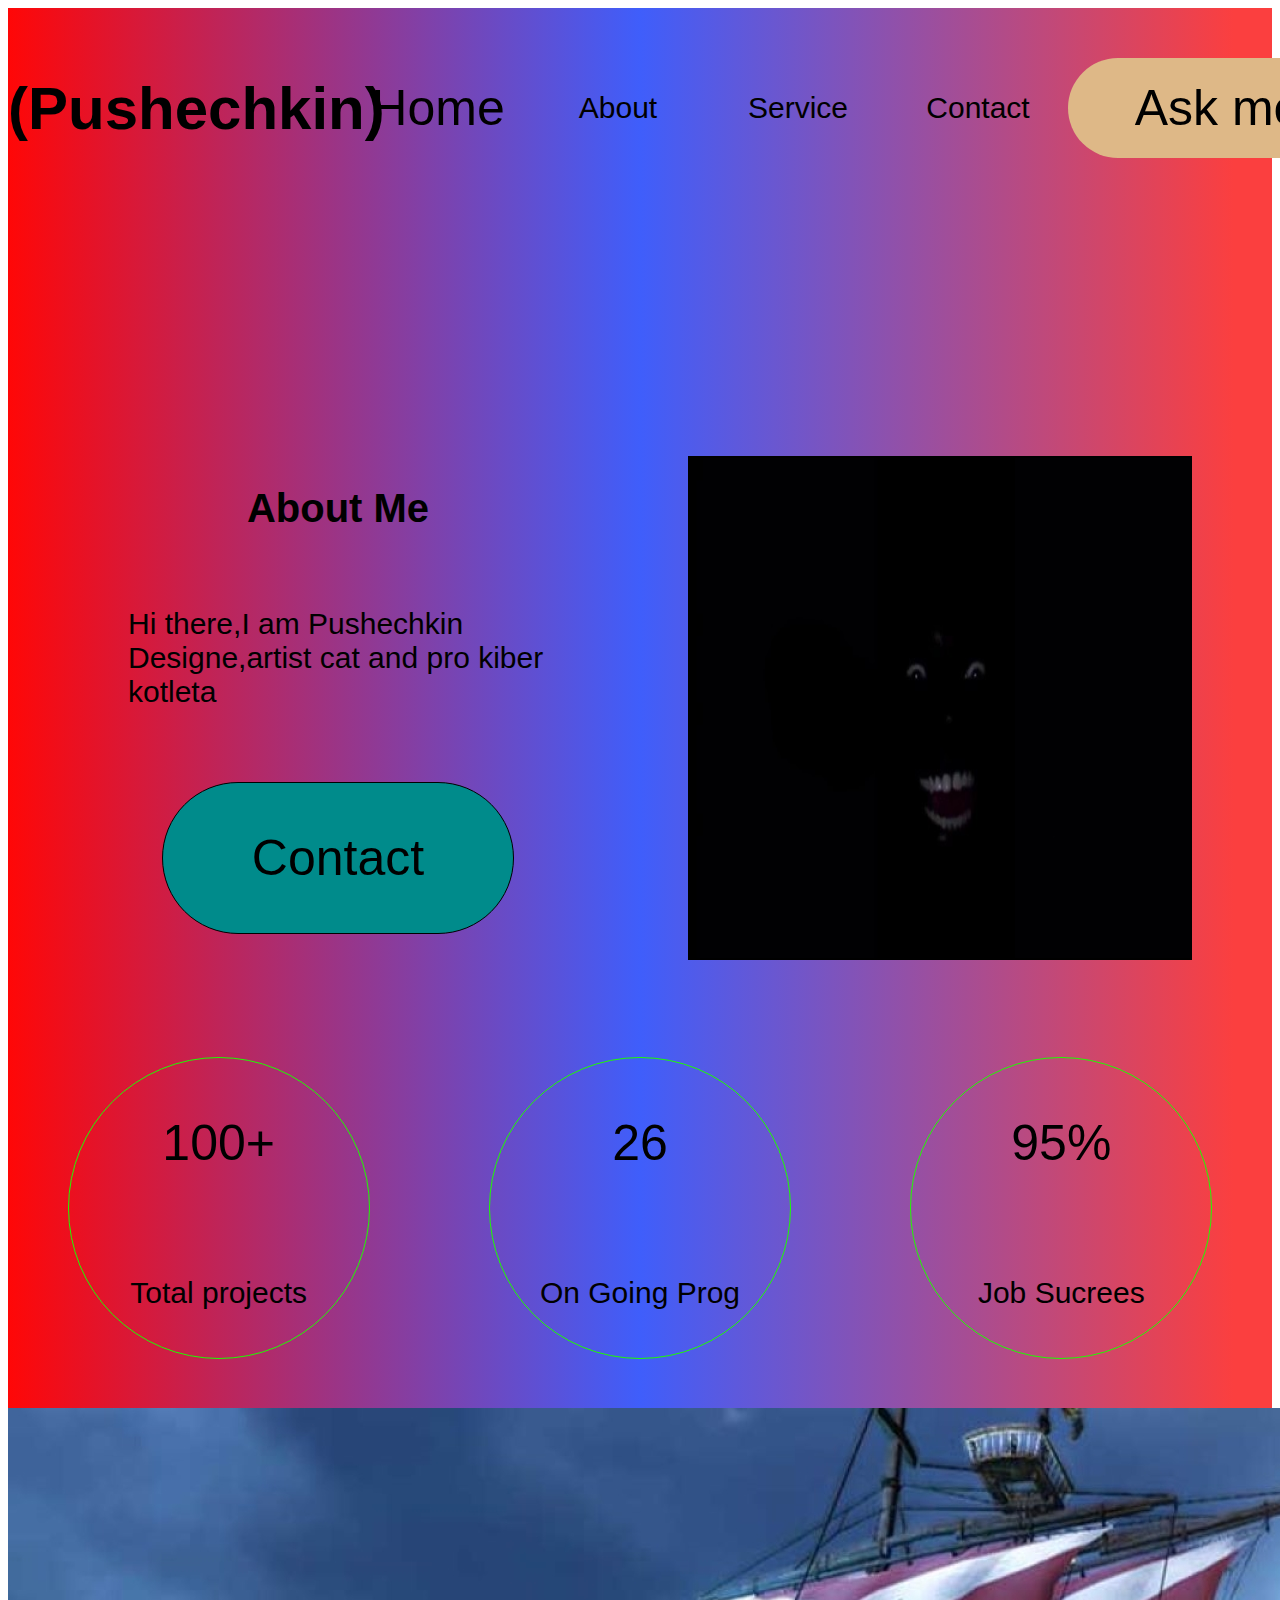
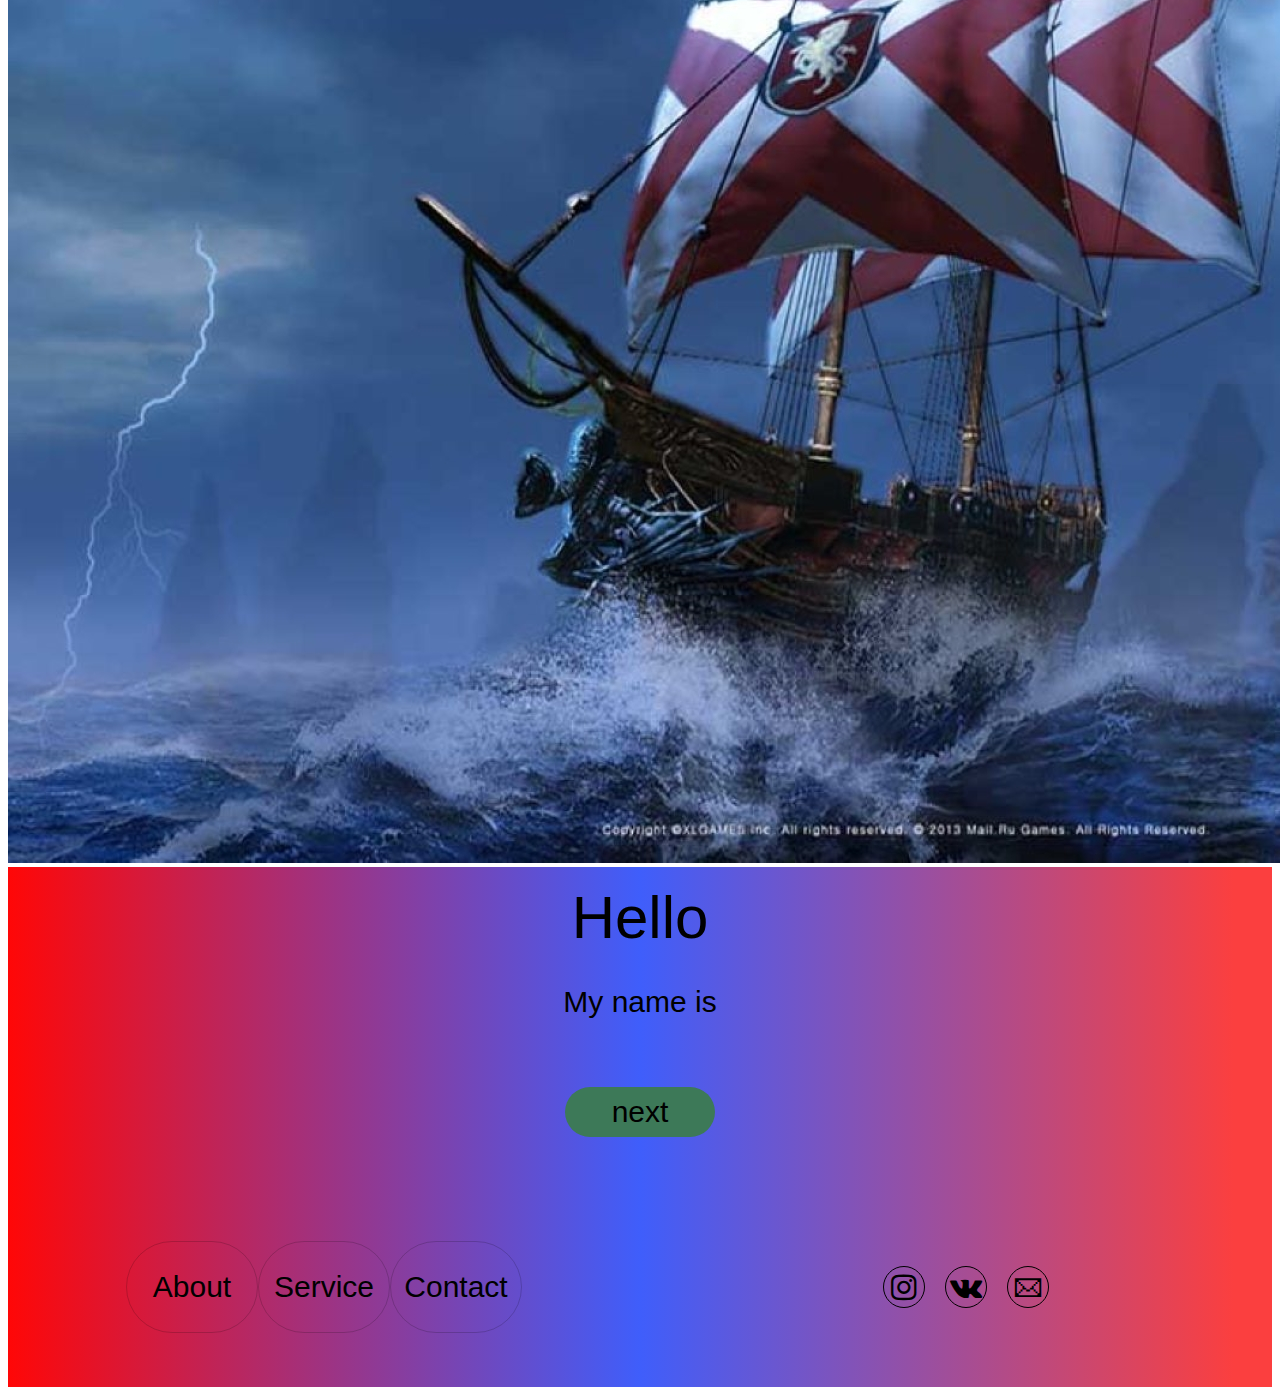
<file: index1.html>
<!DOCTYPE html>
<html lang="en">
<head>
    <meta charset="UTF-8">
    <meta http-equiv="X-UA-Compatible" content="IE=edge">
    <meta name="viewport" content="width=device-width, initial-scale=1.0">
    <title>Document</title>
    <link href="style.css" rel="stylesheet" type="text/css">
    <link rel="stylesheet" href="https://maxcdn.bootstrapcdn.com/font-awesome/4.5.0/css/font-awesome.min.css">
</head>
<body>
    <body>
        <div class="popop">
<div class="header">
    <div class="logo"><b>(Pushechkin)</b></div>
    <div class="q">
        <ul><a href="index.html" style="text-decoration: none;"><div class="button1">Home</div></a></ul>
        <a href="index1.html" style="text-decoration: none;"><div class="button"> About</div></a>
        <a href="index3.html" style="text-decoration: none;"><div class="button">Service</div></a>
        <a href="index2.html" style="text-decoration: none;"><div class="button">Contact</div></a>
    </div>
    <a href="index4.html" style="text-decoration: none;"><div class="a">Ask me</div></a>
</div>
<DIV class="D">   </DIV>
<div class="probel1"></div>
<div class="s">
    <div class="Aboutme">
        <div class="y"><b>About Me</b></div>
        <div class="u">Hi there,I am Pushechkin Designe,artist cat and pro kiber kotleta</div>
        <div class="button8">
            <a href="index2.html" style="text-decoration: none;"><div class="button9">Contact</div></a>
        </div>
    </div>
    <div class="k">
        <img src="jpn3.jpg">
    </div>
    </div>
    <div class="gh">
        <div class="po1">
            <div class="pol2">100+</div>
            <div class="pol3">Total projects</div>
        </div>
        <div class="po1">
            <div class="pol2">26</div>
            <div class="pol3">On Going Prog</div>
        </div>
        <div class="po1">
            <div class="pol2">95%</div>
            <div class="pol3">Job Sucrees</div>
        </div>
    </div>
    <img src="jpn1.jpg">
    <div class="footer1">
<div class="g1">Hello</div>
<div class="g2">My name is</div>
<div class="probel2"></div>
<a href="index1.html" style="text-decoration: none;"><div class="g3"><div class="g31"> next </div></div></a>
<div class="probel2"></div>
<div class="g4">
<div class="ab">
<a href="index1.html" style="text-decoration: none;"><div class="button6">About</div></a>
<a href="index3.html" style="text-decoration: none;"><div class="button6">Service</div></a>
<a href="index2.html" style="text-decoration: none;"><div class="button6">Contact</div></a>
</div>
<div class="soc45">
    <a href="https://www.instagram.com/" style="text-decoration: none;"><div class="soc"><i class="fa fa-instagram" aria-hidden="true"></i></div></a>
    <a href="https://vk.com/feed" style="text-decoration: none;"><div class="soc"><i class="fa fa-vk" aria-hidden="true"></i></div></a>
    <a href="https://telegram-setup.ru/?yclid=6372954272620139294" style="text-decoration: none;"><div class="soc">&#128386;</div></a>
</div>
    </div>
</div>
</div>
</body>
</html>
</file>
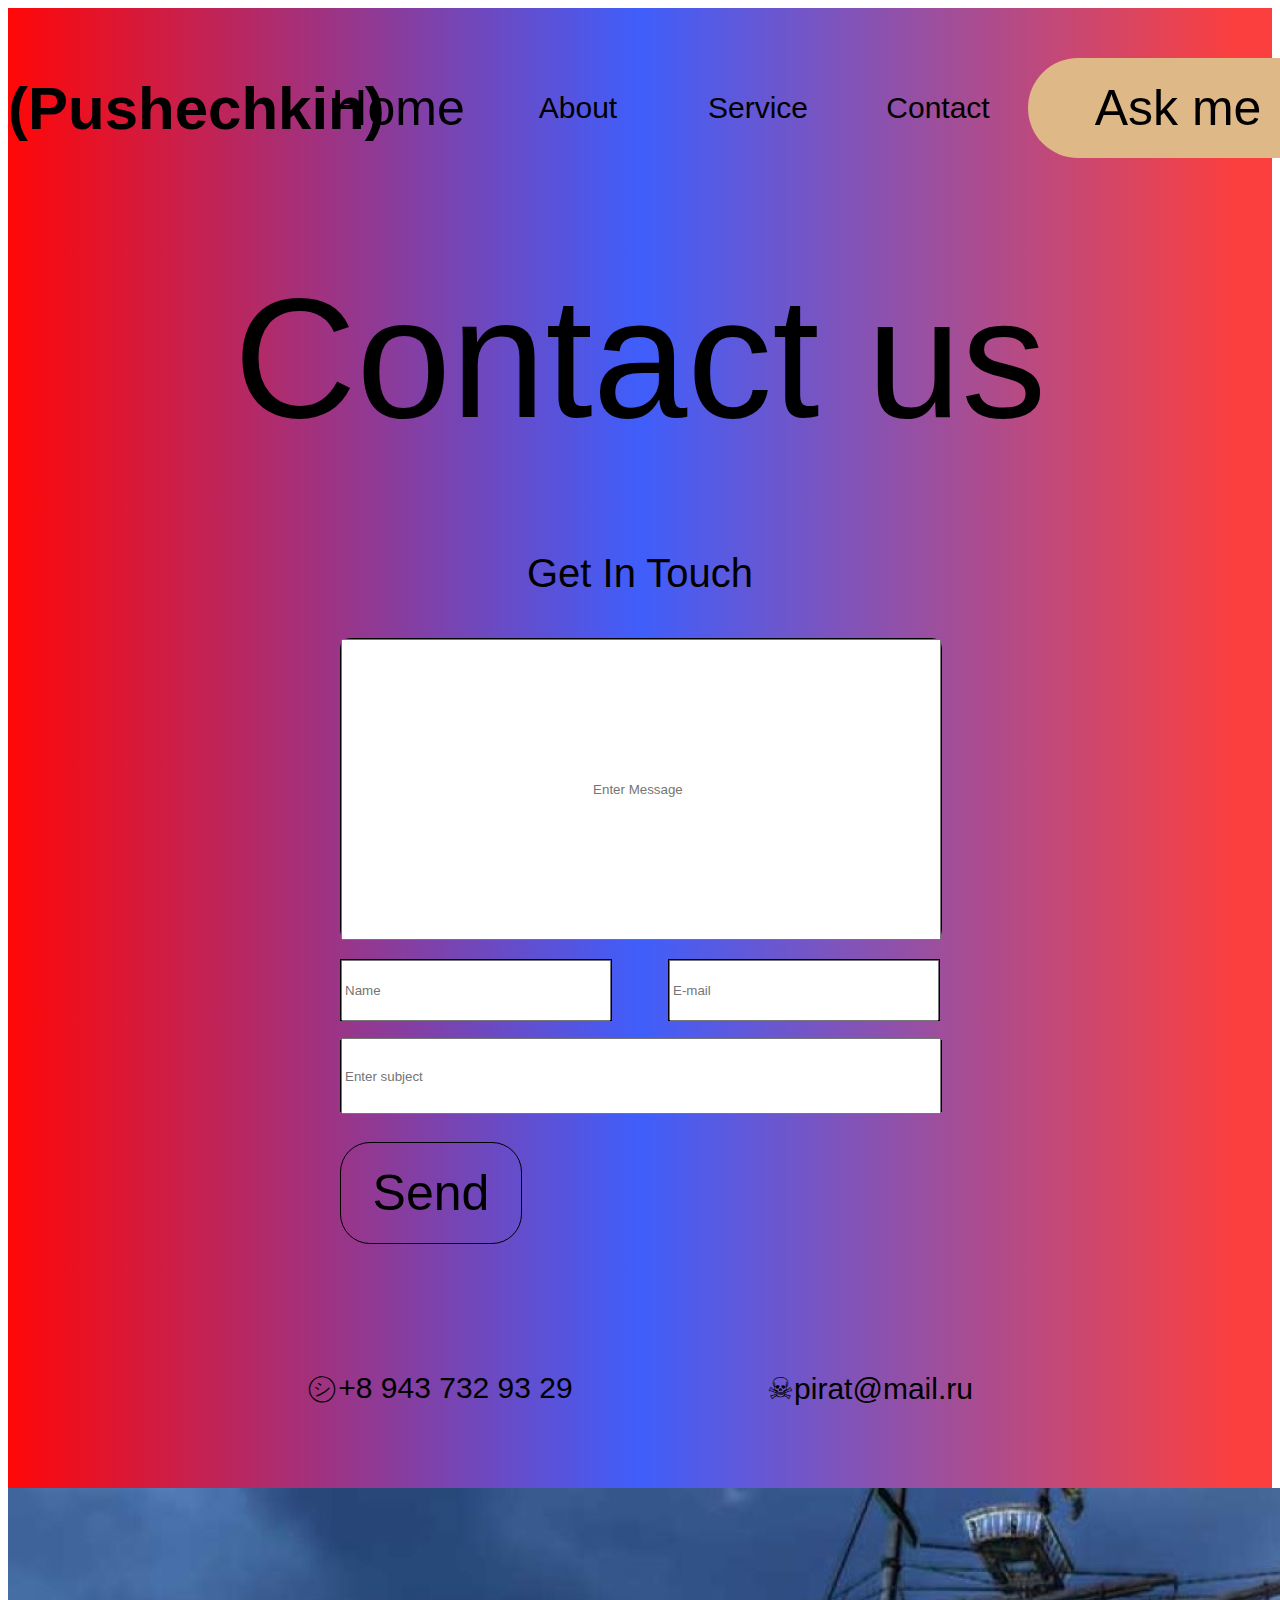
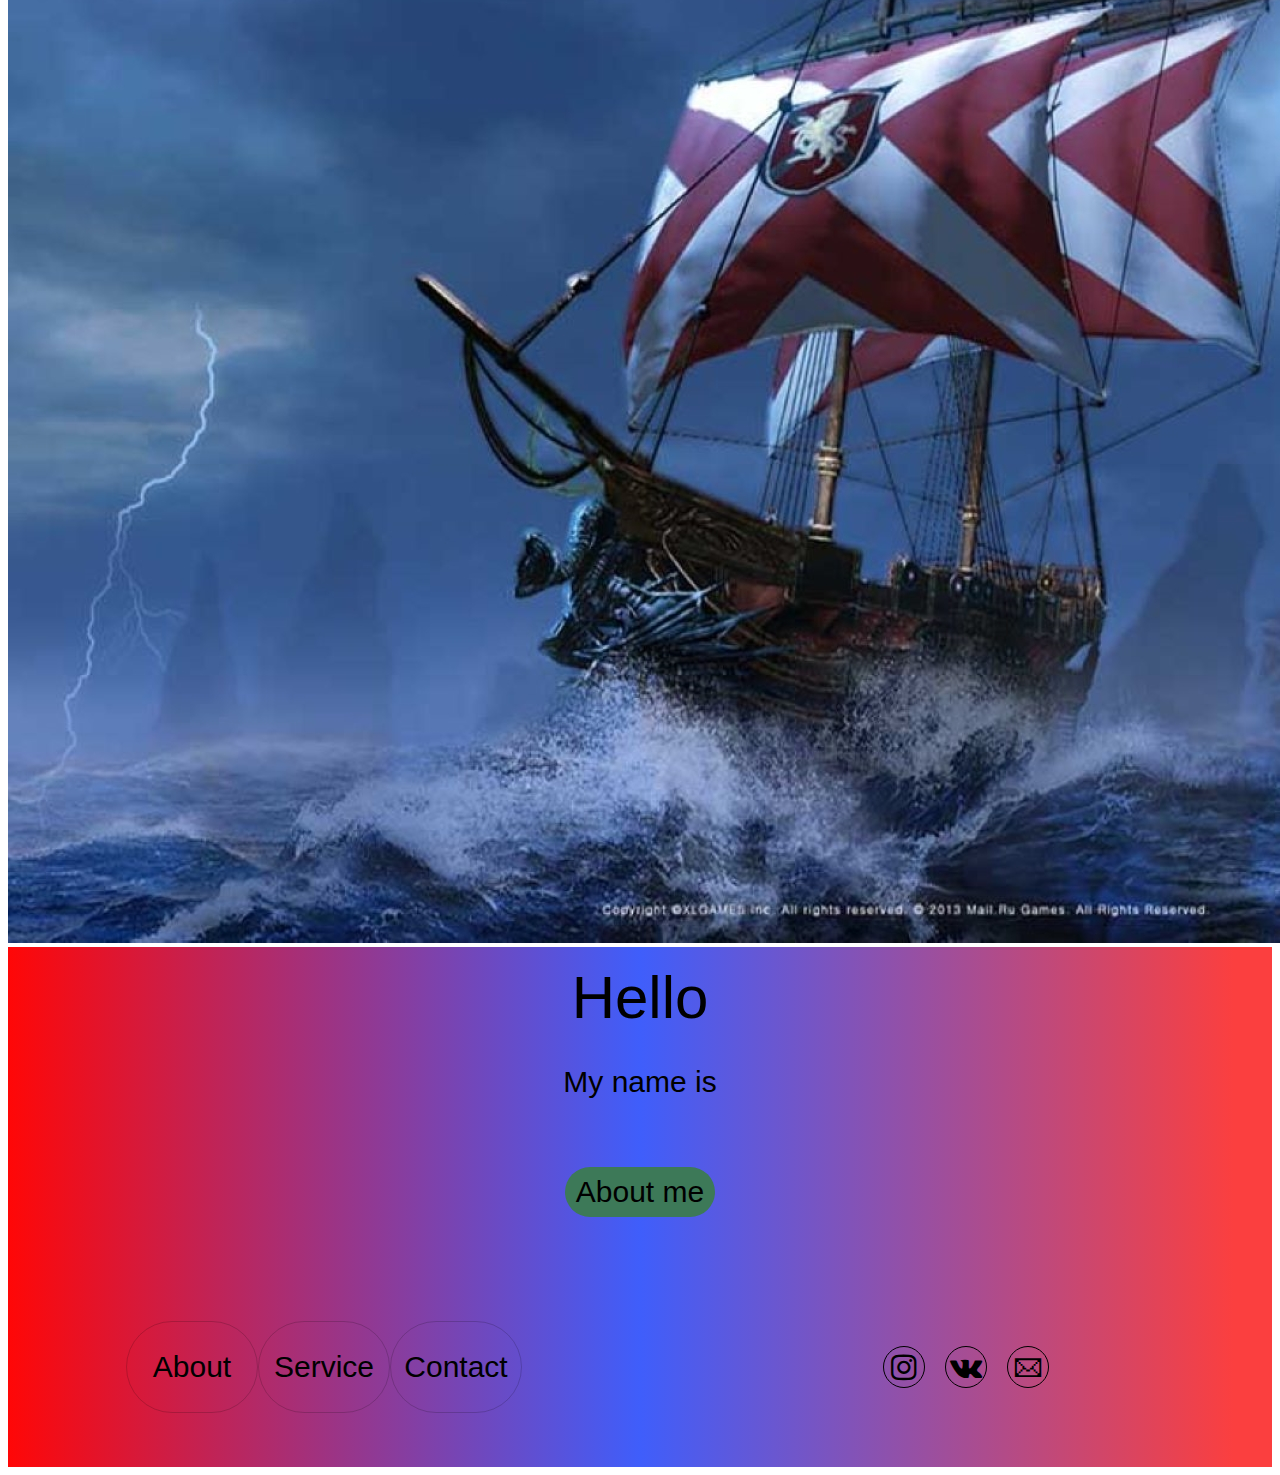
<file: index2.html>
<!DOCTYPE html>
<html lang="en">
<head>
    <meta charset="UTF-8">
    <meta http-equiv="X-UA-Compatible" content="IE=edge">
    <meta name="viewport" content="width=device-width, initial-scale=1.0">
    <title>Document</title>
    <link href="style.css" rel="stylesheet" type="text/css">
    <link rel="stylesheet" href="https://maxcdn.bootstrapcdn.com/font-awesome/4.5.0/css/font-awesome.min.css">
</head>
<body>
    <div class="popop">
    <div class="header2">
        <div class="logo"><b>(Pushechkin)</b></div>
        <div class="q">
            <a href="index.html" style="text-decoration: none;"><div class="button1">Home</div></a>
            <a href="index1.html" style="text-decoration: none;"><div class="button">About</div></a>
            <a href="index3.html" style="text-decoration: none;"><div class="button">Service</div></a>
            <a href="index2.html" style="text-decoration: none;"><div class="button">Contact</div></a>
        </div>
        <a href="index4.html" style="text-decoration: none;"><div class="a">Ask me</div></a>
    </div>
    <div class="contact"> Contact us </div>
    <div class="name9">Get In Touch</div>
    <div class="kk">
        <div class="kk1">
            <div class="kk2"><input type="text" placeholder="                                                                   Enter Message"></div>
            <div class="kk3">
                <div class="fr1"><input type="text" placeholder="Name"></div>
                <div class="fr1"><input type="email" placeholder="E-mail"></div>
            </div>
            <div class="kk4"><input type="text" placeholder="Enter subject"></div>
            <div class="button666">Send</div>
        </div>
    </div>
    <div class="khj">
        <div class="khj1">㋛+8 943 732 93 29</div>
        <div class="khj1">☠pirat@mail.ru</div>
    </div>
    <div class="probel3"></div>
    <img src="jpn1.jpg">
    <div class="footer1">
<div class="g1">Hello</div>
<div class="g2">My name is</div>
<div class="probel2"></div>
<a href="index1.html" style="text-decoration: none;"><div class="g3"><div class="g31"> About me  </div></div></a>
<div class="probel2"></div>
<div class="g4">
<div class="ab">
<a href="index1.html" style="text-decoration: none;"><div class="button6">About</div></a>
<a href="index3.html" style="text-decoration: none;"><div class="button6">Service</div></a>
<a href="index2.html" style="text-decoration: none;"><div class="button6">Contact</div></a>
</div>
<div class="soc45">
    <a href="https://www.instagram.com/" style="text-decoration: none;"><div class="soc"><i class="fa fa-instagram" aria-hidden="true"></i></div></a>
    <a href="https://vk.com/feed" style="text-decoration: none;"><div class="soc"><i class="fa fa-vk" aria-hidden="true"></i></div></a>
    <a href="https://telegram-setup.ru/?yclid=6372954272620139294" style="text-decoration: none;"><div class="soc">&#128386;</div></a>
</div> 
</div>
</div>
</body>
</html>
</file>
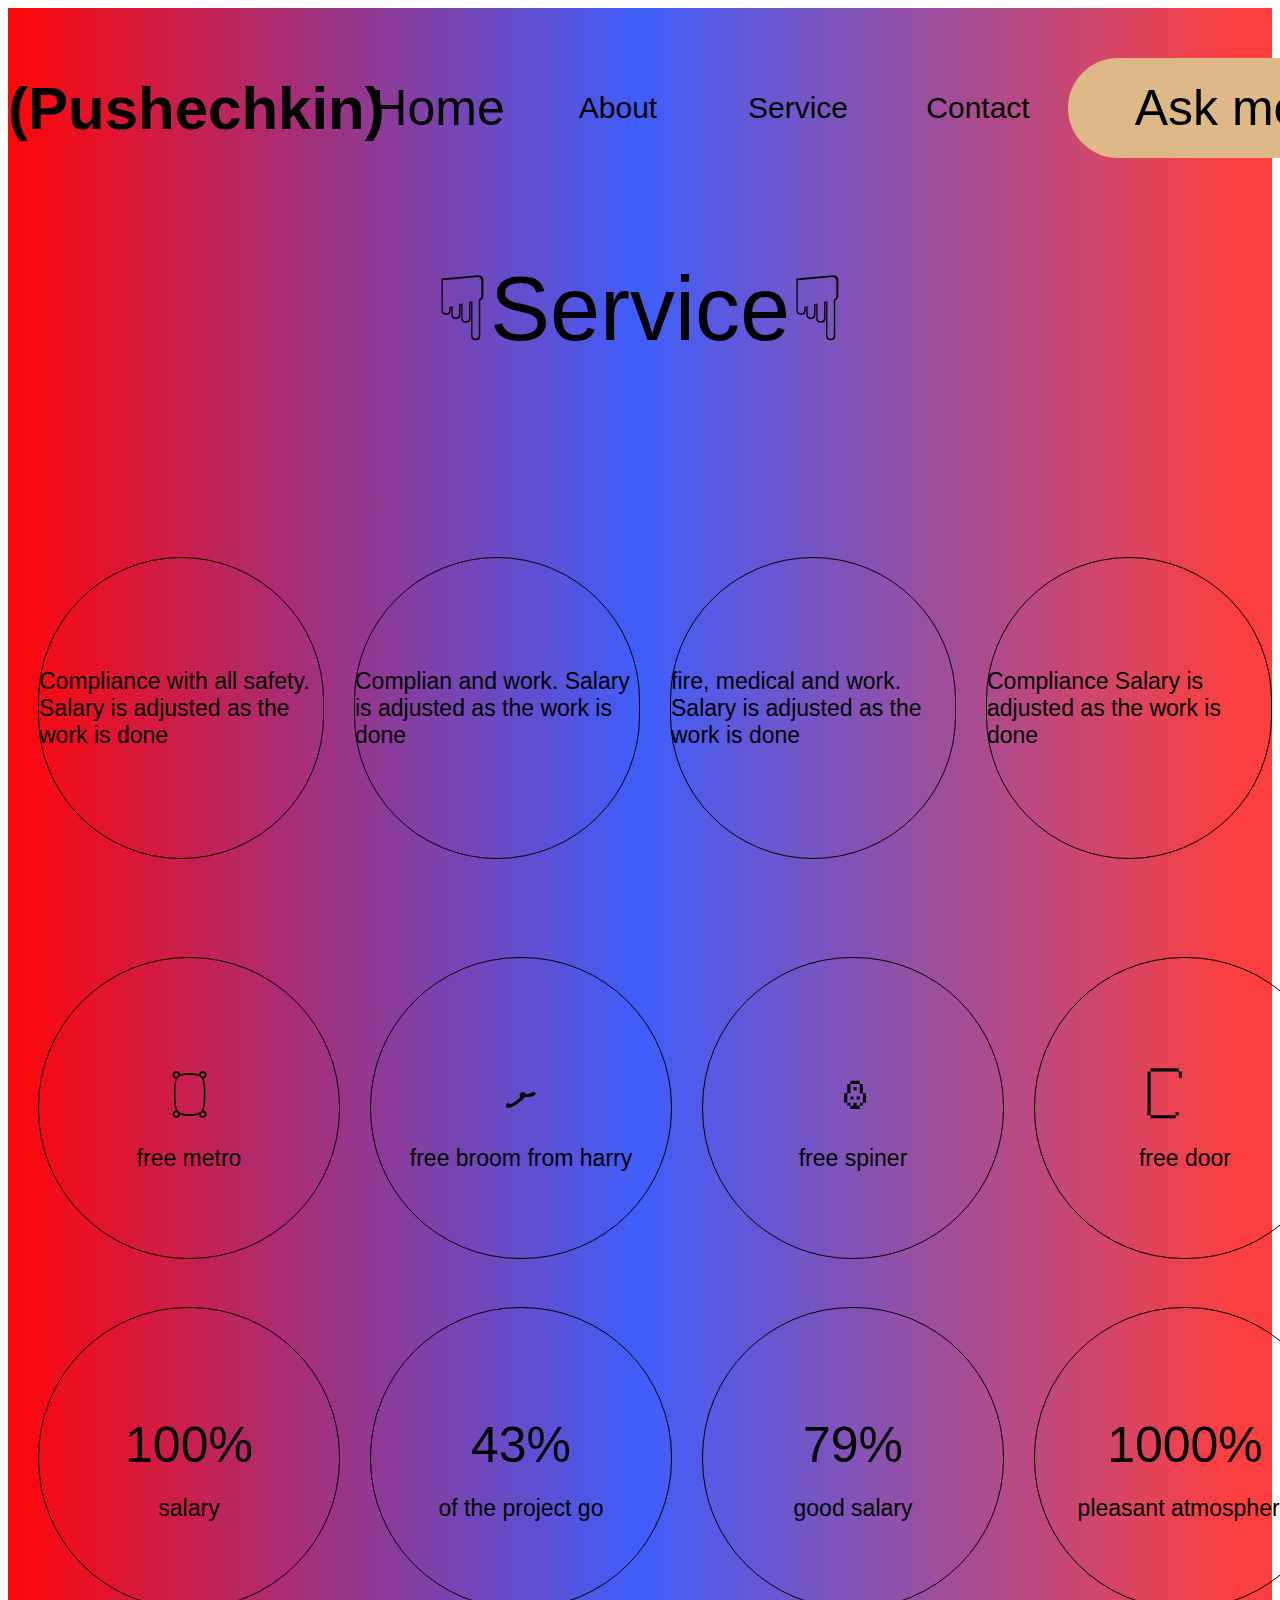
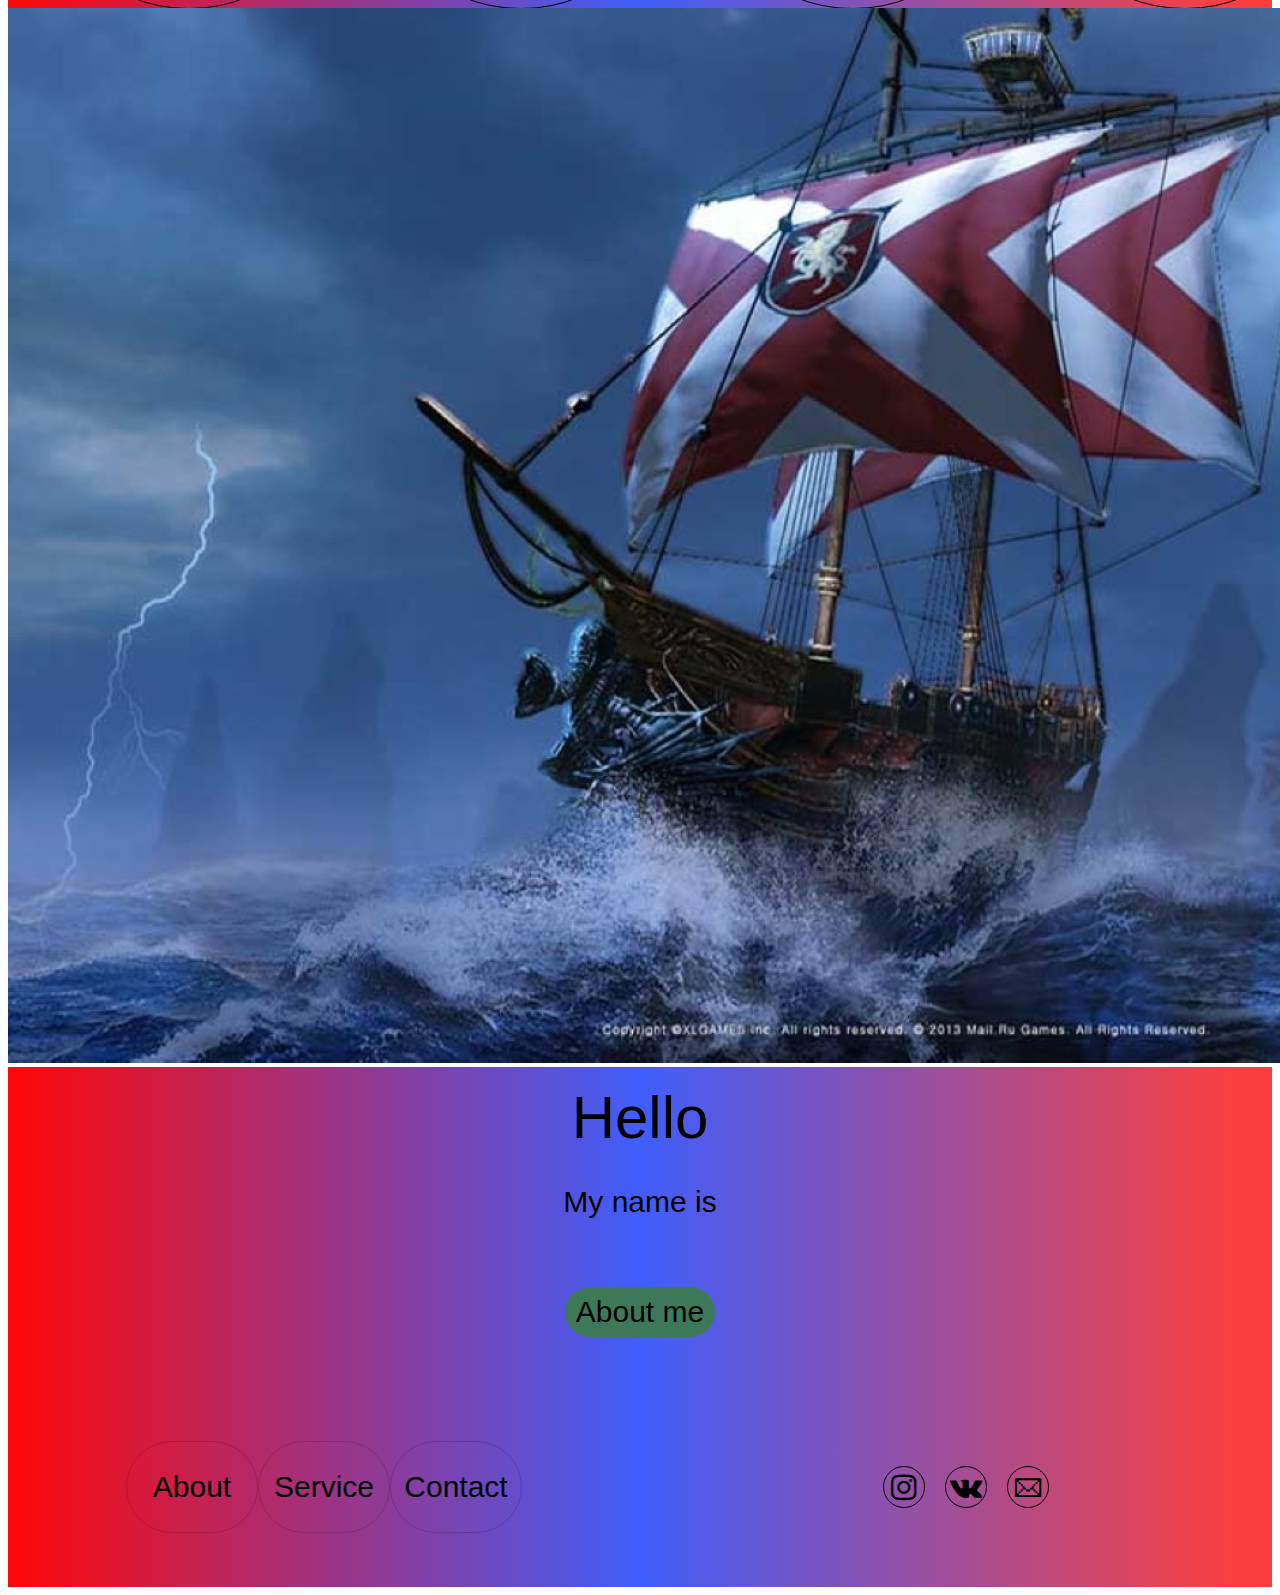
<file: index3.html>
<!DOCTYPE html>
<html lang="en">
<head>
    <meta charset="UTF-8">
    <meta http-equiv="X-UA-Compatible" content="IE=edge">
    <meta name="viewport" content="width=device-width, initial-scale=1.0">
    <title>Document</title>
    <link href="style.css" rel="stylesheet" type="text/css">
    <link rel="stylesheet" href="https://maxcdn.bootstrapcdn.com/font-awesome/4.5.0/css/font-awesome.min.css">
</head>
<body>
    <div class="popop">
    <div class="header">
        <div class="logo"><b>(Pushechkin)</b></div>
        <div class="q">
            <ul><a href="index.html" style="text-decoration: none;"><div class="button1">Home</div></a></ul>
            <a href="index1.html" style="text-decoration: none;"><div class="button"> About</div></a>
            <a href="index3.html" style="text-decoration: none;"><div class="button">Service</div></a>
            <a href="index2.html" style="text-decoration: none;"><div class="button">Contact</div></a>
        </div>
        <a href="index4.html" style="text-decoration: none;"><div class="a">Ask me</div></a>
    </div>
    <div class="main1">
        <div class="service1">	
            &#9759;Service&#9759;</div>
        <div class="glg8">
             <div class="glg1">Compliance with all safety. Salary is adjusted as the work is done</div>
             <div class="glg1">Complian and work. Salary is adjusted as the work is done</div>
             <div class="glg1"> fire, medical and work. Salary is adjusted as the work is done</div>
             <div class="glg1">Compliance Salary is adjusted as the work is done</div>
             </div>
        <div class="glg9">
             <div class="glg1"><div class="glg2">۝</div>free metro</div>
             <div class="glg1"><div class="glg2">ށ</div>free broom from harry</div>
             <div class="glg1"><div class="glg2">߷</div>free spiner</div>
             <div class="glg1"><div class="glg2">ြ</div>free door</div>
        </div>
        <div class="glg">
             <div class="glg1"><div class="glg2">100% </div>salary </div>
             <div class="glg1"><div class="glg2"> 43% </div>of the project go </div>
             <div class="glg1"><div class="glg2">79%</div>good salary</div>
             <div class="glg1"><div class="glg2">1000%</div>pleasant atmosphere</div>
        </div>
    </div>
    <img src="jpn1.jpg">
    <div class="footer1">
<div class="g1">Hello</div>
<div class="g2">My name is</div>
<div class="probel2"></div>
<a href="index1.html" style="text-decoration: none;"><div class="g3"><div class="g31"> About me </div></div></a>
<div class="probel2"></div>
<div class="g4">
<div class="ab">
<a href="index1.html" style="text-decoration: none;"><div class="button6">About</div></a>
<a href="index3.html" style="text-decoration: none;"><div class="button6">Service</div></a>
<a href="index2.html" style="text-decoration: none;"><div class="button6">Contact</div></a>
</div>
<div class="soc45">
    <a href="https://www.instagram.com/" style="text-decoration: none;"><div class="soc"><i class="fa fa-instagram" aria-hidden="true"></i></div></a>
    <a href="https://vk.com/feed" style="text-decoration: none;"><div class="soc"><i class="fa fa-vk" aria-hidden="true"></i></div></a>
    <a href="https://telegram-setup.ru/?yclid=6372954272620139294" style="text-decoration: none;"><div class="soc">&#128386;</div></a>
</div> 
</div>
</div>
</body>
</html>
</file>
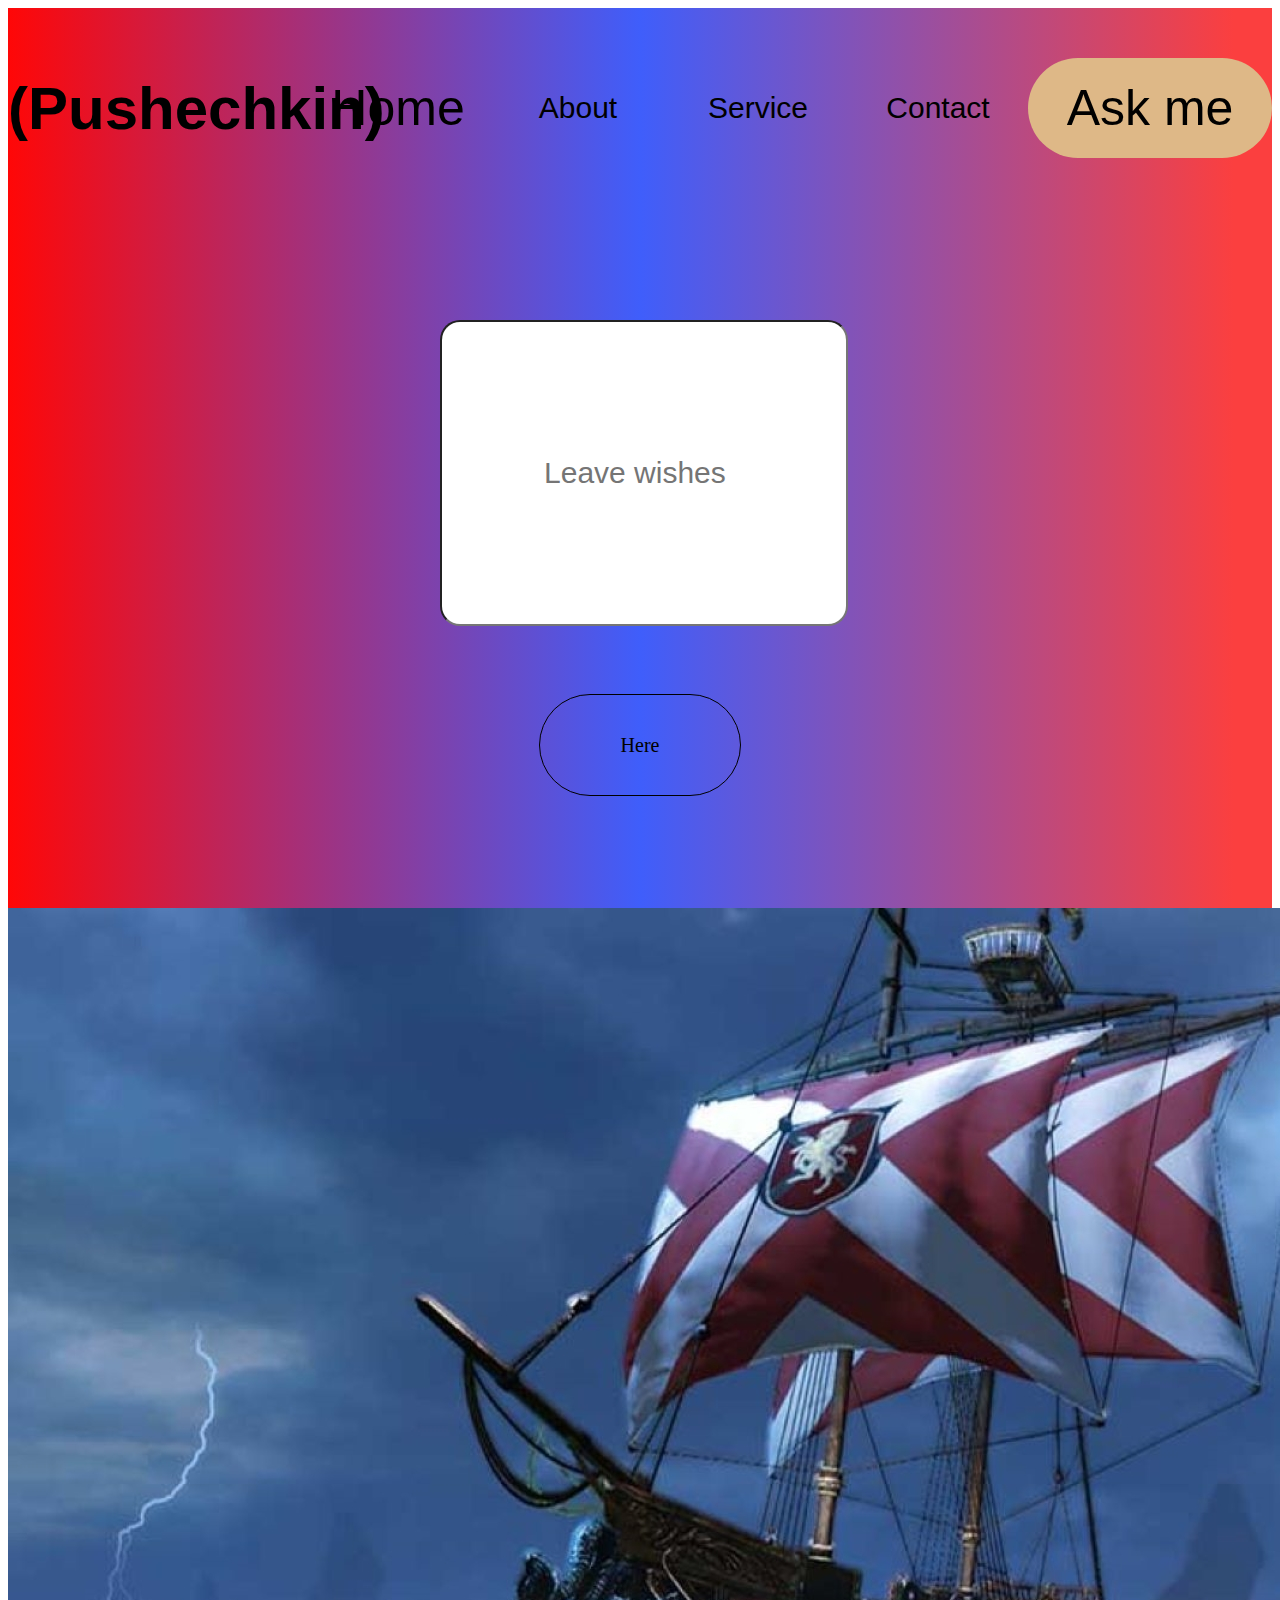
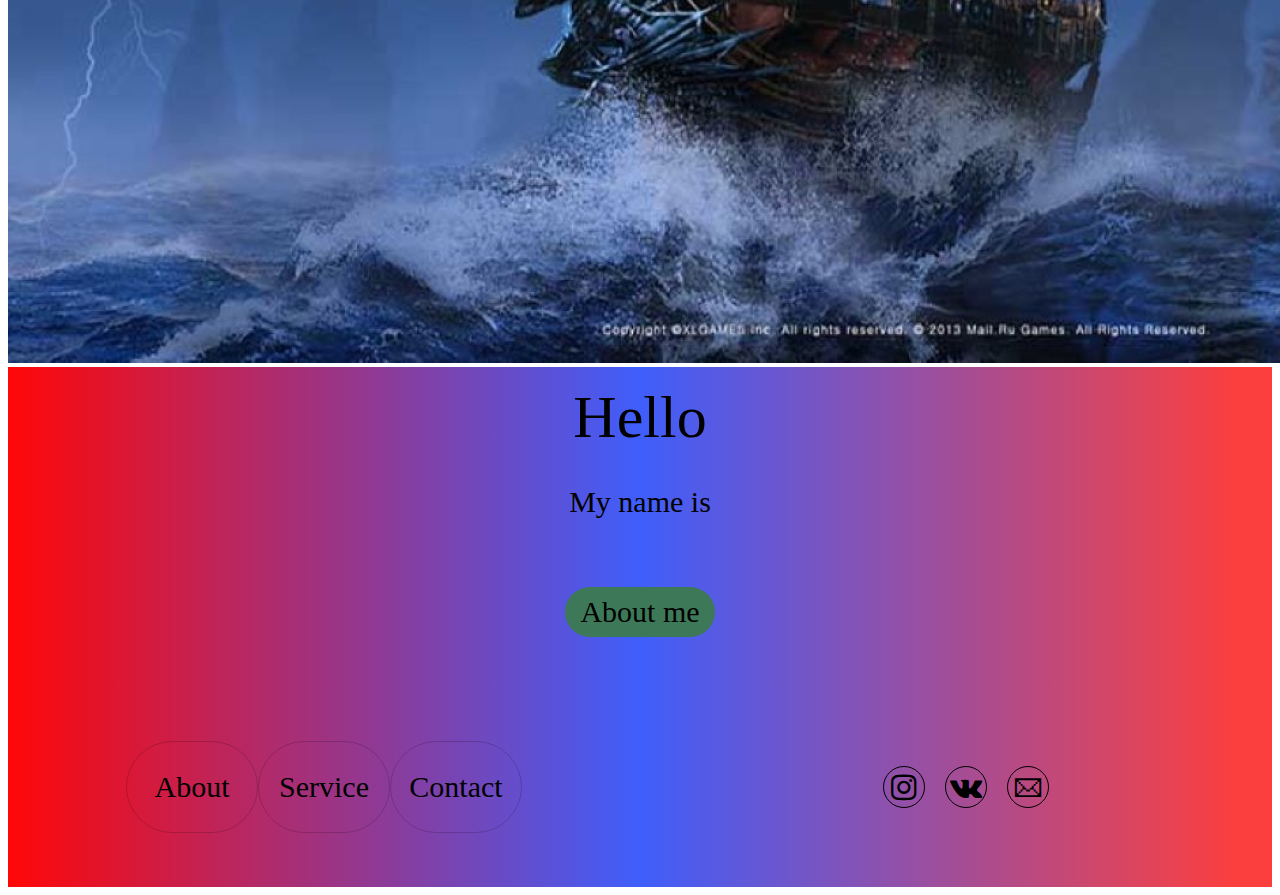
<file: index4.html>
<!DOCTYPE html>
<html lang="en">
<head>
    <meta charset="UTF-8">
    <meta name="viewport" content="width=device-width, initial-scale=1.0">
    <title>Document</title>
    <link rel="stylesheet" href="https://maxcdn.bootstrapcdn.com/font-awesome/4.5.0/css/font-awesome.min.css">
    <link href="style.css" rel="stylesheet" type="text/css">
</head>
<body>
<div class="header">
    <div class="logo"><b>(Pushechkin)</b></div>
        <div class="q">
            <a href="index.html" style="text-decoration: none;"><div class="button1">Home</div></a>
            <a href="index1.html" style="text-decoration: none;"><div class="button">About</div></a>
            <a href="index3.html" style="text-decoration: none;"><div class="button">Service</div></a>
            <a href="index2.html" style="text-decoration: none;"><div class="button">Contact</div></a>
        </div>
    <div class="a">Ask me</div>
</div>
<div class="main2">
        <div class="div"><input type="text" placeholder="            Leave wishes"></div>
        <div class="button667" onclick="myLol()" >Here</div>
</div>
<img src="jpn1.jpg">
<div class="footer1">
<div class="g1">Hello</div>
<div class="g2">My name is</div>
<div class="probel2"></div>
<a href="index1.html" style="text-decoration: none;"><div class="g3"><div class="g31"> About me </div></div></a>
<div class="probel2"></div>
<div class="g4">
<div class="ab">
<a href="index1.html" style="text-decoration: none;"><div class="button6">About</div></a>
<a href="index3.html" style="text-decoration: none;"><div class="button6">Service</div></a>
<a href="index2.html" style="text-decoration: none;"><div class="button6">Contact</div></a>
</div>
<div class="soc45">
<a href="https://www.instagram.com/" style="text-decoration: none;"><div class="soc"><i class="fa fa-instagram" aria-hidden="true"></i></div></a>
<a href="https://vk.com/feed" style="text-decoration: none;"><div class="soc"><i class="fa fa-vk" aria-hidden="true"></i></div></a>
<a href="https://telegram-setup.ru/?yclid=6372954272620139294" style="text-decoration: none;"><div class="soc">&#128386;</div></a>
</div> 
</div>
</div>

<script>
function myLol(){
alert('Привет олэг');
}

</script>
</body>
</html>
</file>
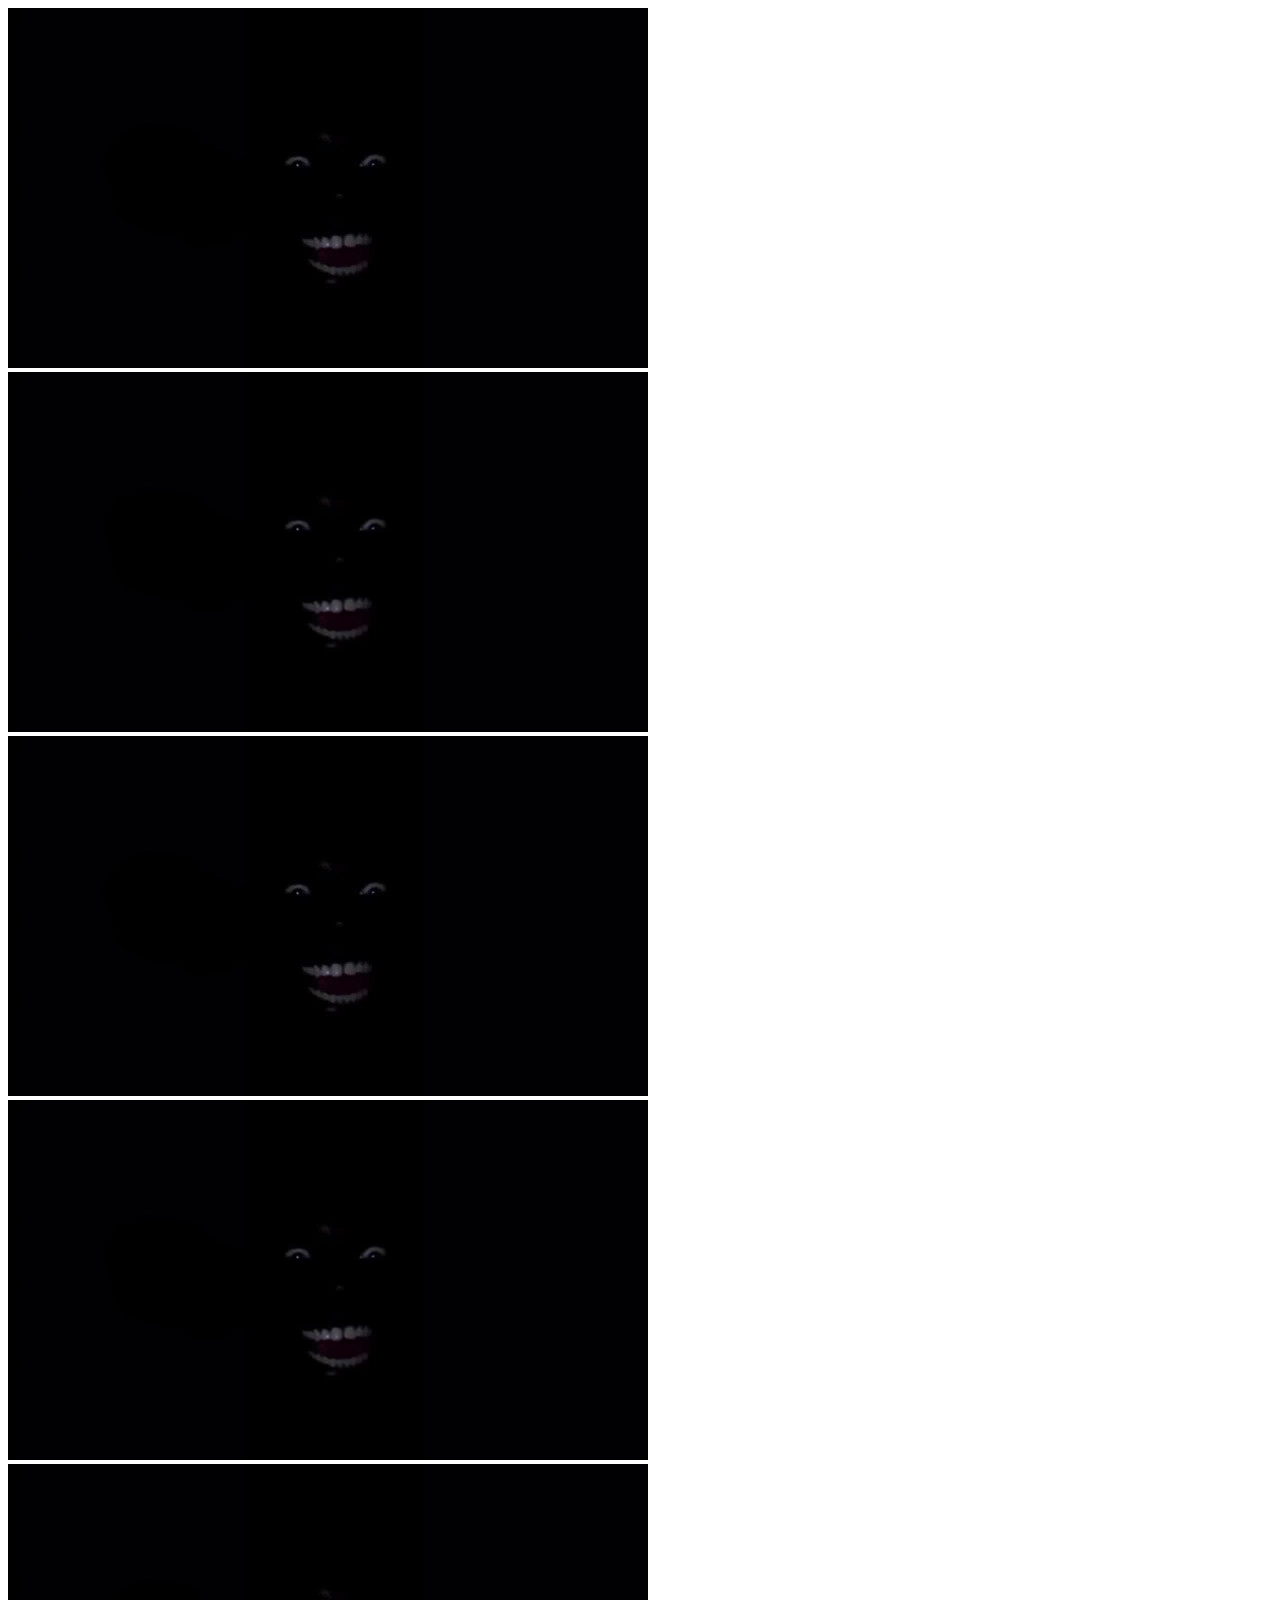
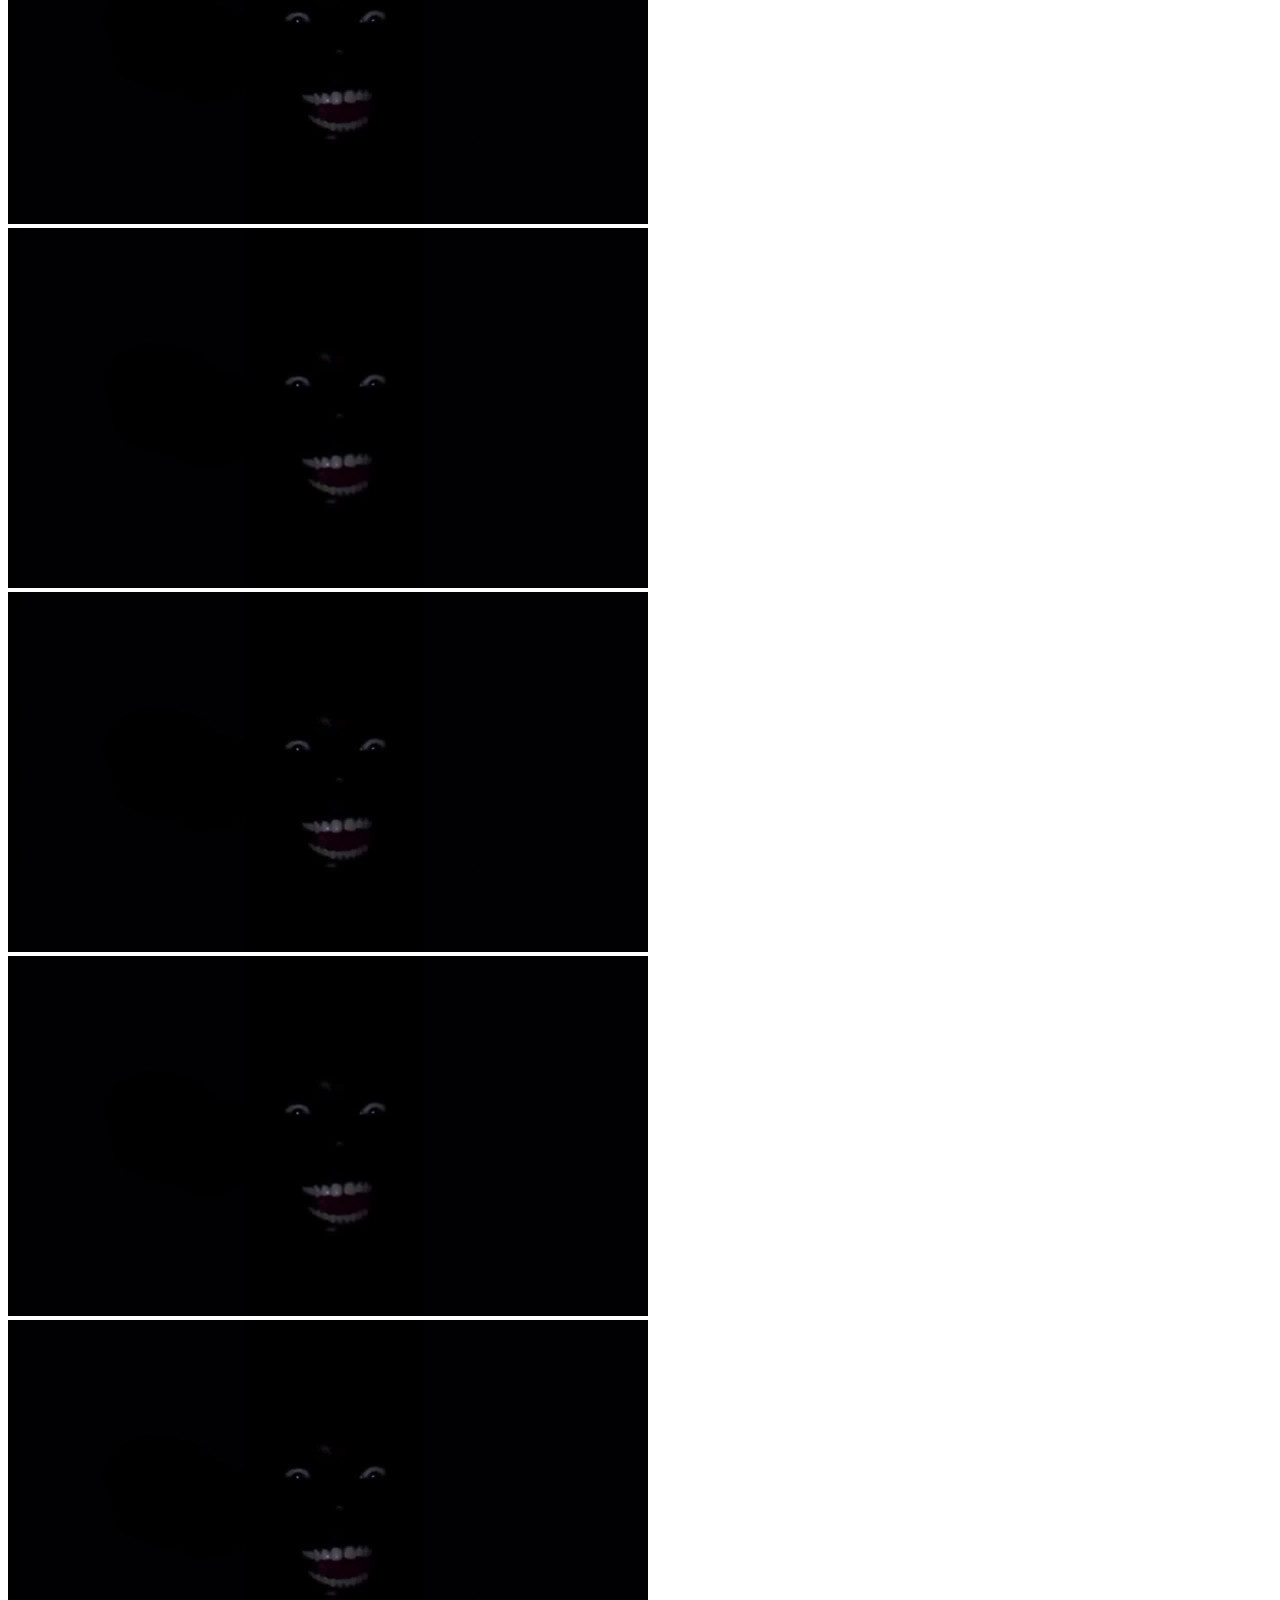
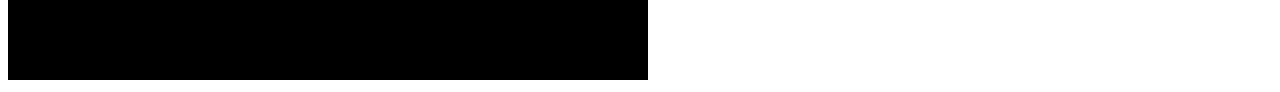
<file: index5.html>
<!DOCTYPE html>
<html lang="en">
<head>
    <meta charset="UTF-8">
    <meta name="viewport" content="width=device-width, initial-scale=1.0">
    <title>Document</title>
    <link href="style.css" rel="stylesheet" type="text/css">
</head>
<body>
<div class="dsa">
    <div class="dsa1">
        <img src="jpn3.jpg">
        <img src="jpn3.jpg">
        <img src="jpn3.jpg">
    </div>
    <div class="dsa1">
        <img src="jpn3.jpg">
        <img src="jpn3.jpg">
        <img src="jpn3.jpg">
    </div>
    <div class="dsa1">
        <img src="jpn3.jpg">
        <img src="jpn3.jpg">
        <img src="jpn3.jpg">
    </div>
</div>
</body>
</html>
</file>
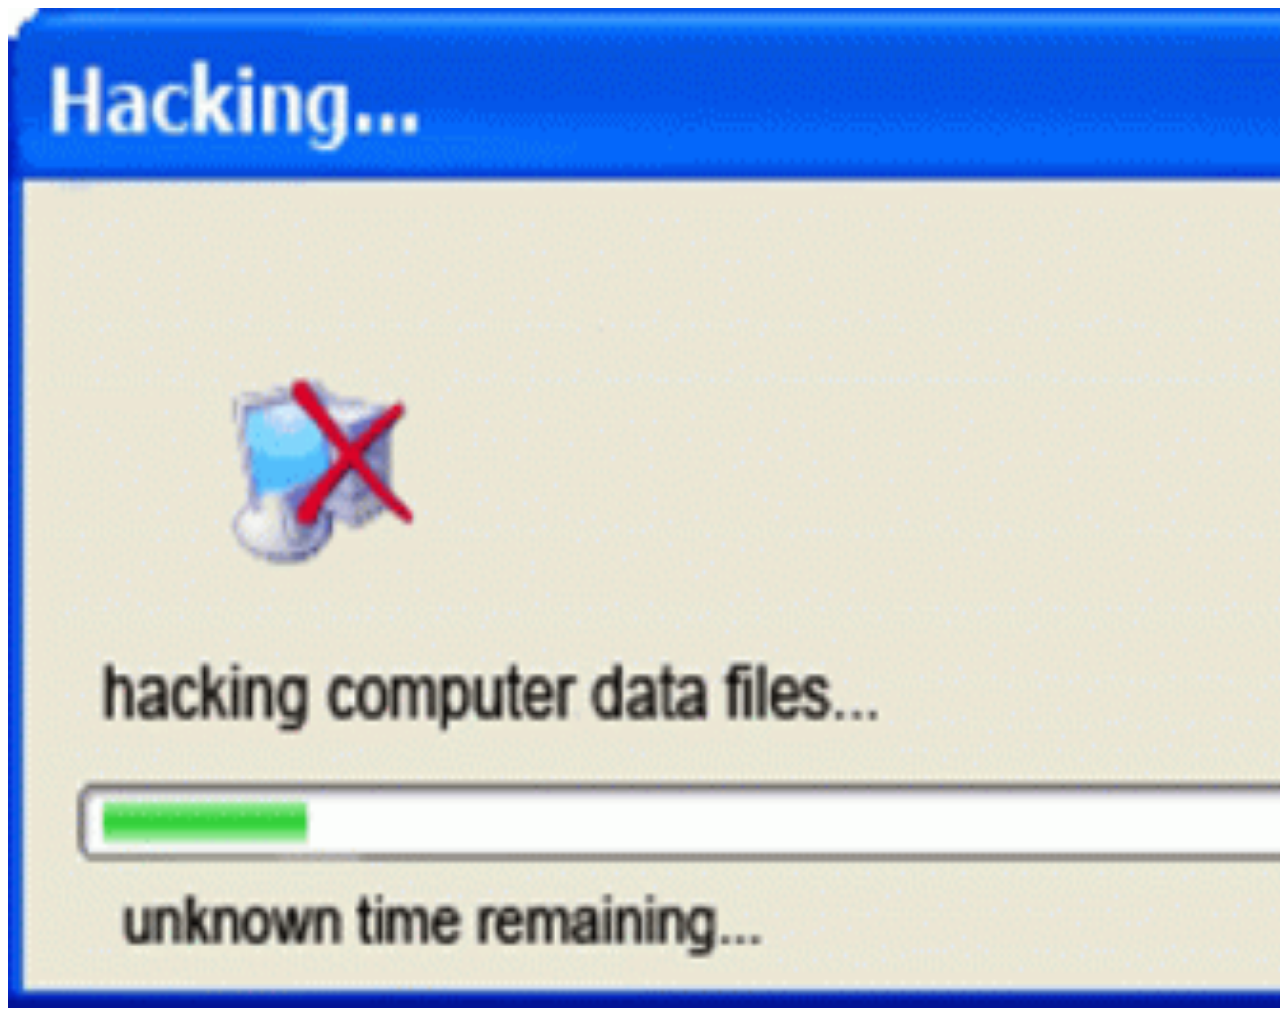
<file: index6.html>
<!DOCTYPE html>
<html lang="en">
<head>
    <meta charset="UTF-8">
    <meta name="viewport" content="width=device-width, initial-scale=1.0">
    <title>Document</title>
    <link href="style.css" rel="stylesheet" type="text/css">
</head>
<body>
<div class="asd">
    <img src="load.gif" style="width: 1900px; height: 1000px;">
</div>
</body>
</html>
</file>
<file: style.css>
.popop {
                    font-family: 'Segoe UI', Tahoma, Geneva, Verdana, sans-serif;
                }
                
                .header {
                    width: auto;
                    height: 200px;
                    background: rgb(251, 63, 63);
                    background: linear-gradient(270deg, rgba(251, 63, 63, 1) 3%, rgba(63, 94, 251, 1) 50%, rgba(255, 0, 0, 0.9724264705882353) 100%);
                    display: flex;
                    justify-content: space-around;
                    align-items: center;
                    font-family: 'Segoe UI', Tahoma, Geneva, Verdana, sans-serif;
                }
                
                .logo {
                    width: 300px;
                    height: 200px;
                    font-size: 60px;
                    display: flex;
                    justify-content: space-around;
                    align-items: center;
                }
                
                .q {
                    width: 800px;
                    height: 200px;
                    display: flex;
                    justify-content: space-around;
                    align-items: center;
                }
                
                .button {
                    width: 180px;
                    height: 100px;
                    border-radius: 50px;
                    font-size: 30px;
                    display: flex;
                    justify-content: space-around;
                    align-items: center;
                }
                
                .button1 {
                    width: 180px;
                    height: 100px;
                    border-radius: 50px;
                    font-size: 50px;
                    display: flex;
                    justify-content: space-around;
                    align-items: center;
                }
                
                .a {
                    width: 300px;
                    height: 100px;
                    border-radius: 100px;
                    display: flex;
                    justify-content: space-around;
                    align-items: center;
                    font-size: 50px;
                    background-color: burlywood;
                }
                
                .main {
                    width: auto;
                    height: 800px;
                    background: rgb(251, 63, 63);
                    background: linear-gradient(270deg, rgba(251, 63, 63, 1) 3%, rgba(63, 94, 251, 1) 50%, rgba(255, 0, 0, 0.9724264705882353) 100%);
                    display: flex;
                    justify-content: space-around;
                    align-items: center;
                }
                
                .gl {
                    margin-left: 300px;
                    width: 800px;
                    height: 300px;
                    display: flex;
                    flex-direction: column;
                }
                
                .glsoc {
                    width: 100px;
                    height: 420px;
                    display: flex;
                    justify-content: center;
                    align-items: center;
                    flex-direction: column;
                }
                
                .a1 {
                    margin-top: 30px;
                    width: 800px;
                    height: 150px;
                    display: flex;
                    justify-content: flex-end;
                    align-items: center;
                    font-size: 70px;
                }
                
                .a2 {
                    margin-left: 50px;
                    width: 800px;
                    height: 100px;
                    display: flex;
                    justify-content: space-around;
                    align-items: center;
                    font-size: 40px;
                }
                
                .soc {
                    margin-left: 20px;
                    width: 40px;
                    height: 40px;
                    border-radius: 50px;
                    font-size: 30px;
                    border: 1px solid black;
                    display: flex;
                    justify-content: space-around;
                    align-items: center;
                    color: black;
                }
                
                .service {
                    width: auto;
                    height: 50px;
                    font-size: 30px;
                    background: rgb(251, 63, 63);
                    background: linear-gradient(270deg, rgba(251, 63, 63, 1) 3%, rgba(63, 94, 251, 1) 50%, rgba(255, 0, 0, 0.9724264705882353) 100%);
                    display: flex;
                    justify-content: space-around;
                    align-items: center;
                }
                
                .gla {
                    width: auto;
                    height: 150px;
                    background: rgb(251, 63, 63);
                    background: linear-gradient(270deg, rgba(251, 63, 63, 1) 3%, rgba(63, 94, 251, 1) 50%, rgba(255, 0, 0, 0.9724264705882353) 100%);
                    display: flex;
                    justify-content: space-around;
                    align-items: center;
                    font-size: 50px;
                }
                
                .ras {
                    width: auto;
                    height: 400px;
                    display: flex;
                    justify-content: space-around;
                    align-items: center;
                    background: rgb(251, 63, 63);
                    background: linear-gradient(270deg, rgba(251, 63, 63, 1) 3%, rgba(63, 94, 251, 1) 50%, rgba(255, 0, 0, 0.9724264705882353) 100%);
                }
                
                .j {
                    width: 300px;
                    height: 400px;
                    border: 1px solid black;
                    display: flex;
                    flex-direction: column;
                    border-radius: 50px;
                }
                
                .photo {
                    width: 300px;
                    height: 150px;
                    display: flex;
                    justify-content: space-around;
                    align-items: center;
                    font-size: 40px;
                }
                
                .gltem {
                    width: 300px;
                    height: 150px;
                    display: flex;
                    justify-content: space-around;
                    align-items: center;
                    font-size: 40px;
                }
                
                .poptema {
                    width: 300px;
                    height: 100px;
                    font-size: 23px;
                    display: flex;
                    justify-content: space-around;
                    align-items: center;
                }
                
                .probel1 {
                    width: auto;
                    height: 200px;
                    background: rgb(251, 63, 63);
                    background: linear-gradient(270deg, rgba(251, 63, 63, 1) 3%, rgba(63, 94, 251, 1) 50%, rgba(255, 0, 0, 0.9724264705882353) 100%);
                }
                
                .s {
                    width: auto;
                    height: 600px;
                    background: rgb(251, 63, 63);
                    background: linear-gradient(270deg, rgba(251, 63, 63, 1) 3%, rgba(63, 94, 251, 1) 50%, rgba(255, 0, 0, 0.9724264705882353) 100%);
                    display: flex;
                    justify-content: center;
                    align-items: center;
                }
                
                .Aboutme {
                    width: 500px;
                    height: 500px;
                    display: flex;
                    flex-direction: column;
                }
                
                .k {
                    margin-left: 100px;
                    width: 500px;
                    height: 500px;
                    display: flex;
                    flex-direction: column;
                    border: 2px solid black;
                    background-color: darkcyan;
                }
                
                .y {
                    width: 500px;
                    height: 100px;
                    display: flex;
                    justify-content: space-around;
                    align-items: center;
                    font-size: 40px;
                }
                
                .u {
                    width: 500px;
                    height: 200px;
                    display: flex;
                    justify-content: space-around;
                    align-items: center;
                    font-size: 30px;
                    margin-left: 40px;
                }
                
                .button8 {
                    width: 500px;
                    height: 200px;
                    display: flex;
                    justify-content: space-around;
                    align-items: center;
                }
                
                .button9 {
                    width: 350px;
                    height: 150px;
                    border-radius: 100px;
                    border: 1px solid black;
                    background-color: darkcyan;
                    display: flex;
                    justify-content: space-around;
                    align-items: center;
                    font-size: 50px;
                    color: black;
                }
                
                .footer {
                    width: auto;
                    height: 400px;
                }
                
                .g1 {
                    width: auto;
                    height: 100px;
                    display: flex;
                    justify-content: space-around;
                    align-items: center;
                    font-size: 60px;
                    background: rgb(251, 63, 63);
                    background: linear-gradient(270deg, rgba(251, 63, 63, 1) 3%, rgba(63, 94, 251, 1) 50%, rgba(255, 0, 0, 0.9724264705882353) 100%);
                }
                
                .g2 {
                    width: auto;
                    height: 70px;
                    display: flex;
                    justify-content: space-around;
                    align-items: center;
                    font-size: 30px;
                    background: rgb(251, 63, 63);
                    background: linear-gradient(270deg, rgba(251, 63, 63, 1) 3%, rgba(63, 94, 251, 1) 50%, rgba(255, 0, 0, 0.9724264705882353) 100%);
                }
                
                .g3 {
                    width: auto;
                    height: 50px;
                    display: flex;
                    justify-content: space-around;
                    align-items: center;
                    background: rgb(251, 63, 63);
                    background: linear-gradient(270deg, rgba(251, 63, 63, 1) 3%, rgba(63, 94, 251, 1) 50%, rgba(255, 0, 0, 0.9724264705882353) 100%);
                }
                
                .g31 {
                    width: 150px;
                    height: 50px;
                    background-color: rgb(61, 121, 88);
                    border-radius: 100px;
                    display: flex;
                    justify-content: space-around;
                    align-items: center;
                    font-size: 30px;
                    color: black;
                }
                
                .g4 {
                    width: auto;
                    height: 200px;
                    display: flex;
                    align-items: center;
                    background: rgb(251, 63, 63);
                    background: linear-gradient(270deg, rgba(251, 63, 63, 1) 3%, rgba(63, 94, 251, 1) 50%, rgba(255, 0, 0, 0.9724264705882353) 100%);
                }
                
                .ab {
                    width: 775px;
                    height: 200px;
                    display: flex;
                    justify-content: center;
                    align-items: center;
                }
                
                .probel2 {
                    width: auto;
                    height: 50px;
                    background: rgb(251, 63, 63);
                    background: linear-gradient(270deg, rgba(251, 63, 63, 1) 3%, rgba(63, 94, 251, 1) 50%, rgba(255, 0, 0, 0.9724264705882353) 100%);
                }
                
                .soc45 {
                    width: 775px;
                    height: 200px;
                    display: flex;
                    justify-content: center;
                    align-items: center;
                    font-size: 50px;
                }
                
                .button6 {
                    width: 130px;
                    height: 90px;
                    border-radius: 90px;
                    font-size: 30px;
                    display: flex;
                    justify-content: space-around;
                    align-items: center;
                    border: 1px solid rgba(0, 0, 0, 0.171);
                    color: black;
                }
                
                .button6 :hover {
                    border-color: rgb(0, 255, 42);
                }
                
                .gh {
                    width: auto;
                    height: 400px;
                    font-size: 50px;
                    background: rgb(251, 63, 63);
                    background: linear-gradient(270deg, rgba(251, 63, 63, 1) 3%, rgba(63, 94, 251, 1) 50%, rgba(255, 0, 0, 0.9724264705882353) 100%);
                    display: flex;
                    justify-content: space-around;
                    align-items: center;
                }
                
                .po1 {
                    width: 300px;
                    height: 300px;
                    border: 1px solid rgb(30, 253, 0);
                    border-radius: 200px;
                }
                
                .pol2 {
                    width: 300px;
                    height: 170px;
                    font-size: 50px;
                    display: flex;
                    justify-content: space-around;
                    align-items: center;
                    color: rgb(0, 0, 0);
                }
                
                .pol3 {
                    width: 300px;
                    height: 130px;
                    font-size: 30px;
                    display: flex;
                    justify-content: space-around;
                    align-items: center;
                    color: rgb(0, 0, 0);
                }
                
                .button1 {
                    text-decoration: rgb(0, 0, 0);
                    color: black;
                }
                
                .button {
                    text-decoration: black;
                    color: black;
                }
                
                .button:hover {
                    color: yellow;
                    border: 1px solid yellow;
                }
                
                .button1:hover {
                    color: yellow;
                    border: 1px solid yellow;
                }
                
                .button6:hover {
                    color: yellow;
                    border: 1px solid yellow;
                }
                
                .button9:hover {
                    color: yellow;
                    border: 1px solid yellow;
                }
                
                .soc:hover {
                    color: yellow;
                    border: 1px solid yellow;
                }
                
                .g31:hover {
                    color: yellow;
                    border: 1px solid rgb(0, 255, 34);
                }
                
                .a:hover {
                    color: yellow;
                    border: 1px solid yellow;
                }
                
                .button666:hover {
                    color: yellow;
                    border: 1px solid rgb(0, 255, 34);
                }
                
                .glg1:hover {
                    border: 1px solid yellow;
                    color: yellow;
                }
                
                .contact {
                    width: auto;
                    height: 300px;
                    background: rgb(251, 63, 63);
                    background: linear-gradient(270deg, rgba(251, 63, 63, 1) 3%, rgba(63, 94, 251, 1) 50%, rgba(255, 0, 0, 0.9724264705882353) 100%);
                    font-size: 170px;
                    display: flex;
                    justify-content: space-around;
                    align-items: center;
                }
                
                .header2 {
                    width: auto;
                    height: 200px;
                    background: rgb(251, 63, 63);
                    background: linear-gradient(270deg, rgba(251, 63, 63, 1) 3%, rgba(63, 94, 251, 1) 50%, rgba(255, 0, 0, 0.9724264705882353) 100%);
                    display: flex;
                    justify-content: space-around;
                    align-items: center;
                }
                
                .name9 {
                    width: auto;
                    height: 130px;
                    display: flex;
                    justify-content: space-around;
                    align-items: center;
                    background: rgb(251, 63, 63);
                    background: linear-gradient(270deg, rgba(251, 63, 63, 1) 3%, rgba(63, 94, 251, 1) 50%, rgba(255, 0, 0, 0.9724264705882353) 100%);
                    font-size: 40px;
                }
                
                .kk {
                    width: auto;
                    height: 700px;
                    background: rgb(251, 63, 63);
                    background: linear-gradient(270deg, rgba(251, 63, 63, 1) 3%, rgba(63, 94, 251, 1) 50%, rgba(255, 0, 0, 0.9724264705882353) 100%);
                    display: flex;
                    justify-content: space-around;
                    align-items: center;
                }
                
                .kk1 {
                    width: 600px;
                    height: 700px;
                    display: flex;
                    flex-direction: column;
                }
                
                .kk2 {
                    width: 600px;
                    height: 300px;
                    display: flex;
                    justify-content: space-around;
                    align-items: center;
                    border: 1px solid black;
                    background-color: white;
                    border-radius: 10px;
                }
                
                .kk3 {
                    width: 600px;
                    height: 100px;
                    display: flex;
                    justify-content: space-between;
                    align-items: center;
                }
                
                .fr1 {
                    width: 270px;
                    height: 60px;
                    border: 1px solid black;
                    display: flex;
                    align-items: center;
                }
                
                .fr2 {
                    width: 270px;
                    height: 60px;
                    border: 1px solid black;
                    display: flex;
                    align-items: center;
                }
                
                .kk4 {
                    width: 600px;
                    height: 70px;
                    display: flex;
                    justify-content: space-between;
                    align-items: center;
                    border: 1px solid black;
                }
                
                .button666 {
                    margin-top: 30px;
                    width: 180px;
                    height: 100px;
                    border-radius: 30px;
                    font-size: 50px;
                    display: flex;
                    justify-content: space-around;
                    align-items: center;
                    border: 1px solid rgb(0, 0, 0);
                }
                
                .khj {
                    width: auto;
                    height: 100px;
                    display: flex;
                    justify-content: center;
                    align-items: center;
                    background: rgb(251, 63, 63);
                    background: linear-gradient(270deg, rgba(251, 63, 63, 1) 3%, rgba(63, 94, 251, 1) 50%, rgba(255, 0, 0, 0.9724264705882353) 100%);
                }
                
                .khj1 {
                    margin-left: 30px;
                    width: 400px;
                    height: 100px;
                    display: flex;
                    justify-content: space-around;
                    align-items: center;
                    font-size: 30px;
                }
                
                .probel3 {
                    width: auto;
                    height: 50px;
                    background: rgb(251, 63, 63);
                    background: linear-gradient(270deg, rgba(251, 63, 63, 1) 3%, rgba(63, 94, 251, 1) 50%, rgba(255, 0, 0, 0.9724264705882353) 100%);
                }
                
                .kk2>input {
                    width: 600px;
                    height: 295px;
                    display: flex;
                }
                
                .fr1>input {
                    width: 270px;
                    height: 55px;
                }
                
                .kk4>input {
                    width: 600px;
                    height: 70px;
                }
                
                .lkk2 {
                    width: auto;
                    height: 400px;
                    display: flex;
                    justify-content: space-around;
                    align-items: center;
                    background: rgb(251, 63, 63);
                    background: linear-gradient(270deg, rgba(251, 63, 63, 1) 3%, rgba(63, 94, 251, 1) 50%, rgba(255, 0, 0, 0.9724264705882353) 100%);
                }
                
                .main1 {
                    width: auto;
                    height: 1400px;
                    background: rgb(251, 63, 63);
                    background: linear-gradient(270deg, rgba(251, 63, 63, 1) 3%, rgba(63, 94, 251, 1) 50%, rgba(255, 0, 0, 0.9724264705882353) 100%);
                    display: flex;
                    flex-direction: column;
                }
                
                .glg {
                    margin-top: 150px;
                    width: auto;
                    height: 200px;
                    display: flex;
                    justify-content: space-around;
                    align-items: center;
                }
                
                .glg1 {
                    margin-left: 30px;
                    width: 300px;
                    height: 300px;
                    border: 1px solid black;
                    display: flex;
                    justify-content: center;
                    align-items: center;
                    border-radius: 150px;
                    font-size: 23px;
                    flex-direction: column;
                }
                
                .service1 {
                    width: auto;
                    height: 200px;
                    display: flex;
                    justify-content: space-around;
                    align-items: center;
                    font-size: 90px;
                }
                
                .glg2 {
                    width: 300px;
                    height: 100px;
                    display: flex;
                    justify-content: center;
                    align-items: center;
                    border-radius: 150px;
                    font-size: 50px;
                }
                
                .glg11 {
                    width: 300px;
                    height: 200px;
                    border: 1px solid black;
                    display: flex;
                    justify-content: center;
                    align-items: center;
                    border-radius: 150px;
                    font-size: 30px;
                }
                
                .glg9 {
                    margin-top: 200px;
                    width: auto;
                    height: 200px;
                    display: flex;
                    justify-content: space-between;
                    align-items: center;
                }
                
                .glg8 {
                    margin-top: 200px;
                    width: auto;
                    height: 200px;
                    display: flex;
                    justify-content: center;
                    align-items: center;
                }
                
                .a {
                    color: black;
                }
                
                .main2 {
                    width: auto;
                    height: 800px;
                    background: rgb(251, 63, 63);
                    background: linear-gradient(270deg, rgba(251, 63, 63, 1) 3%, rgba(63, 94, 251, 1) 50%, rgba(255, 0, 0, 0.9724264705882353) 100%);
                    display: flex;
                    flex-direction: column;
                }
                
                .main2 {
                    width: auto;
                    height: 700px;
                    background: rgb(251, 63, 63);
                    background: linear-gradient(270deg, rgba(251, 63, 63, 1) 3%, rgba(63, 94, 251, 1) 50%, rgba(255, 0, 0, 0.9724264705882353) 100%);
                    display: flex;
                    justify-content: space-around;
                    align-items: center;
                    flex-direction: column;
                }
                
                .div {
                    width: 400px;
                    height: 300px;
                }
                
                .button667 {
                    margin-top: -150px;
                    width: 200px;
                    height: 100px;
                    border-radius: 150px;
                    border: 1px solid black;
                    font-size: 20px;
                    color: black;
                    display: flex;
                    justify-content: space-around;
                    align-items: center;
                }
                
                .button667:hover {
                    border-color: yellow;
                    color: yellow;
                }
                
                .div>input {
                    font-size: 30px;
                    width: 400px;
                    height: 300px;
                    border-radius: 20px;
                }
                .k > img{
                width: 500px;
                height: 500px;
                }
</file>
